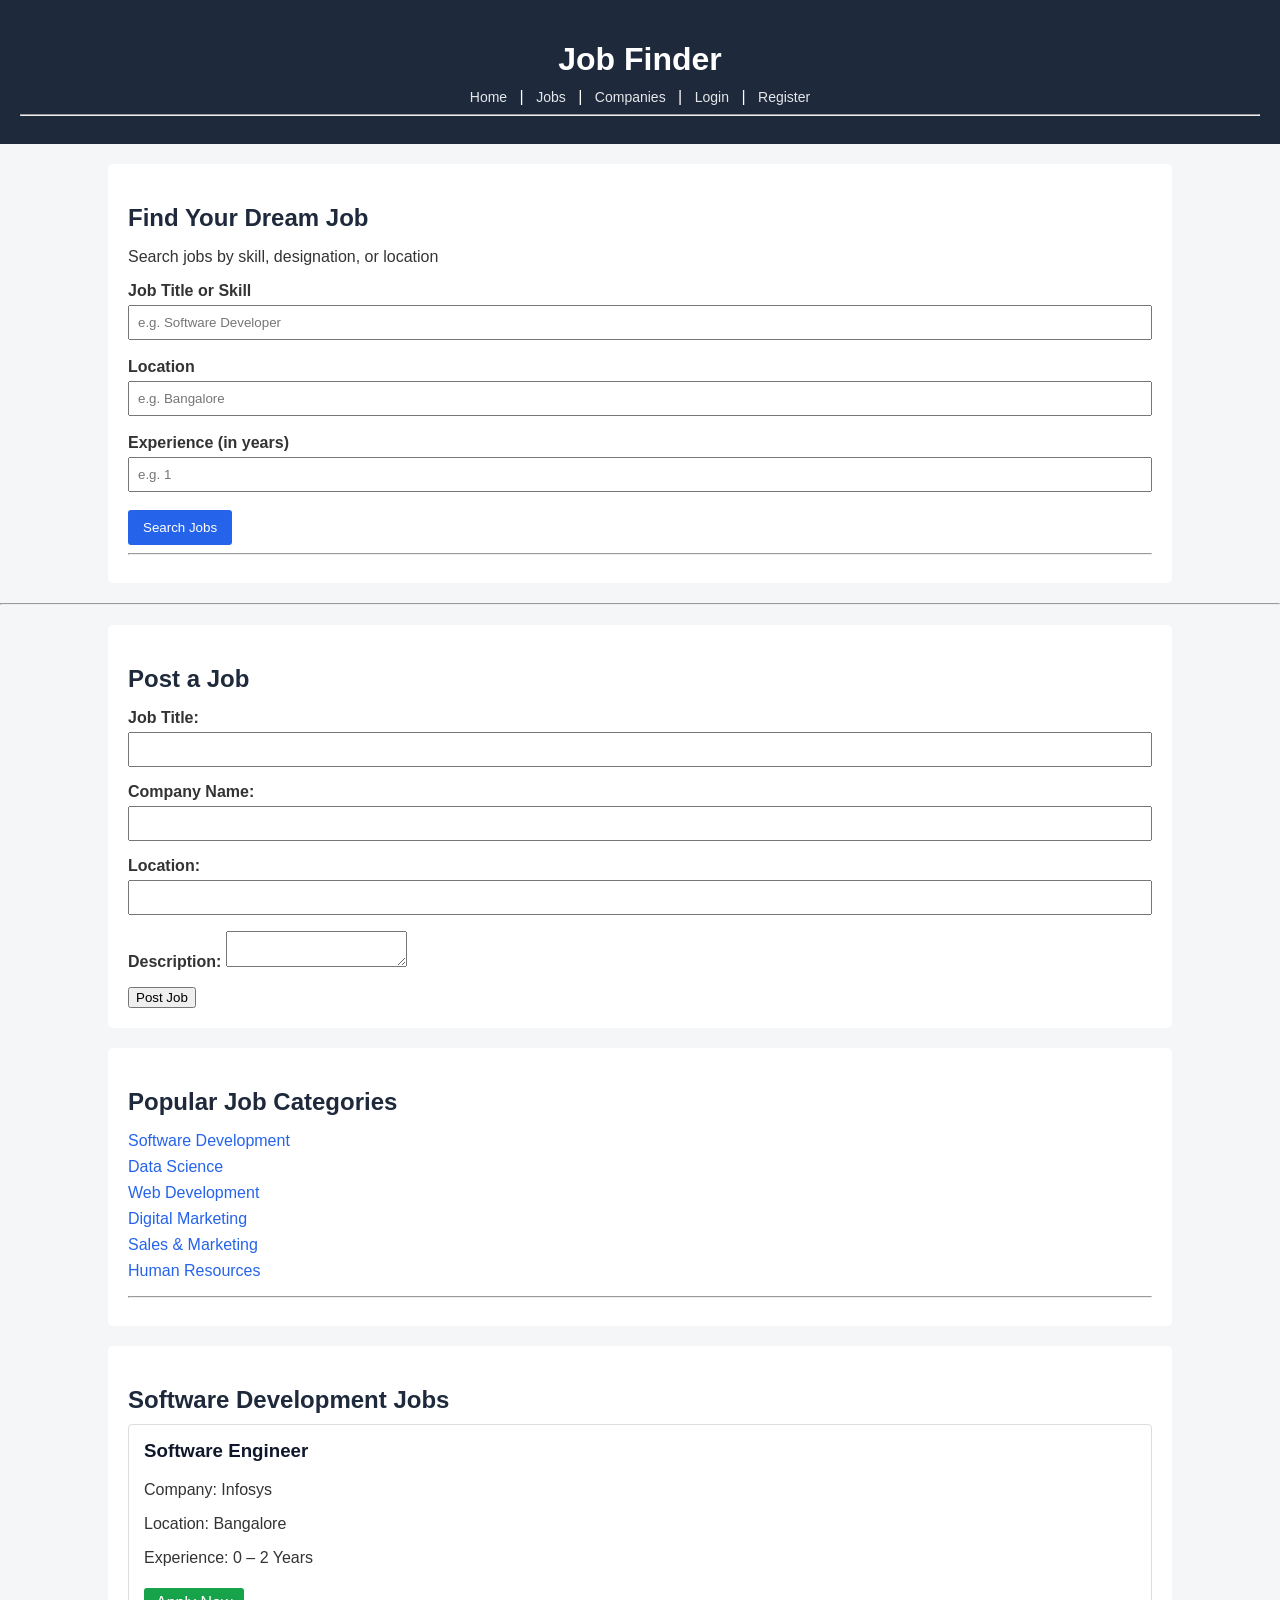
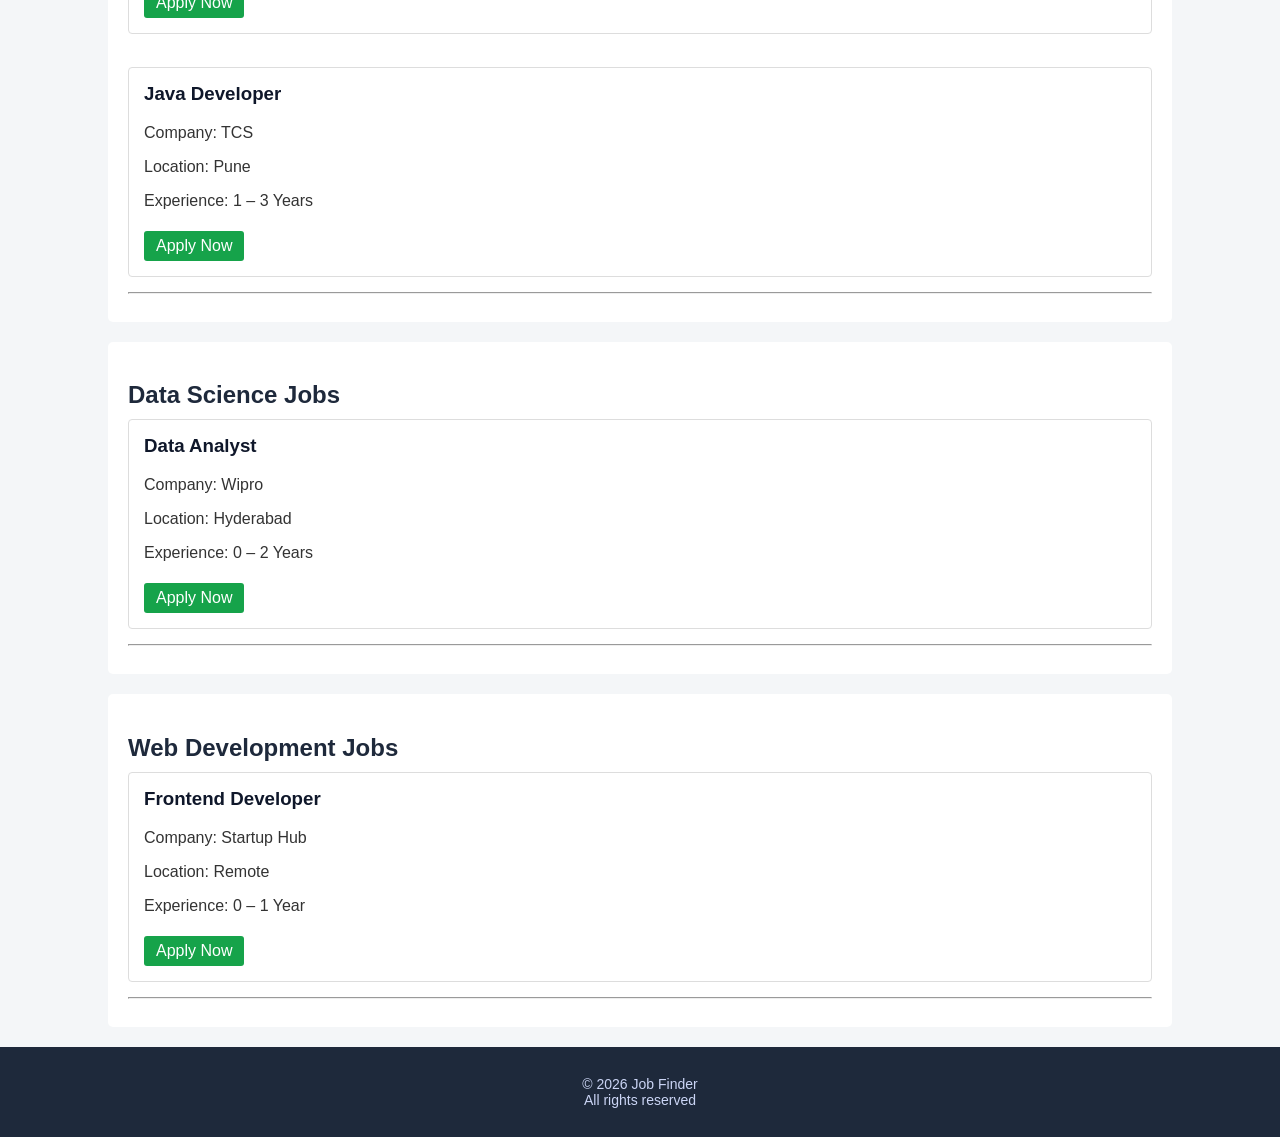
<file: index.html>
<!doctype html>
<html lang="en">
  <head>
    <meta charset="UTF-8" />
    <title>JOB PORTAL</title>
    <link rel="stylesheet" href="style.css">
  </head>
  <body>
    <header>
      <h1>Job Finder</h1>
      <nav>
        <a href="#">Home</a> | <a href="#">Jobs</a> |
        <a href="#">Companies</a> | <a href="#">Login</a> |
        <a href="#">Register</a>
      </nav>
      <hr />
    </header>
    <section>
      <h2>Find Your Dream Job</h2>
      <p>Search jobs by skill, designation, or location</p>

      <form id="searchForm">
        <label>Job Title or Skill</label><br />
        <input type="text" placeholder="e.g. Software Developer" /><br /><br />

        <label>Location</label><br />
        <input type="text" placeholder="e.g. Bangalore" /><br /><br />

        <label>Experience (in years)</label><br />
        <input type="number" placeholder="e.g. 1" /><br /><br />

        <input type="submit" value="Search Jobs" />
      </form>

      <hr />
      <div id="searchResults"></div>

    </section>
    <hr>

    <section id="post-job">
        <h2>Post a Job</h2>

        <form id="jobForm">
            <p>
                <label>Job Title:</label>
                <input type="text" id="jobTitle" required>
            </p>

            <p>
                <label>Company Name:</label>
                <input type="text" id="companyName" required>
            </p>

            <p>
                <label>Location:</label>
                <input type="text" id="jobLocation" required>
            </p>

            <p>
                <label>Description:</label>
                <textarea id="jobDescription" required></textarea>
            </p>

            <button type="submit">Post Job</button>
        </form>

        <div id="jobCardsContainer"></div>
    </section>
    <section>
      <h2>Popular Job Categories</h2>

      <ul>
        <li><a href="#software">Software Development</a></li>
        <li><a href="#data">Data Science</a></li>
        <li><a href="#web">Web Development</a></li>
        <li><a href="#marketing">Digital Marketing</a></li>
        <li><a href="#sales">Sales & Marketing</a></li>
        <li><a href="#hr">Human Resources</a></li>
      </ul>

      <hr />
    </section>
    <section id="software">
      <h2>Software Development Jobs</h2>

      <article>
        <h3>Software Engineer</h3>
        <p>Company: Infosys</p>
        <p>Location: Bangalore</p>
        <p>Experience: 0 – 2 Years</p>
        <a href="#">Apply Now</a>
      </article>

      <br />

      <article>
        <h3>Java Developer</h3>
        <p>Company: TCS</p>
        <p>Location: Pune</p>
        <p>Experience: 1 – 3 Years</p>
        <a href="#">Apply Now</a>
      </article>

      <hr />
    </section>
    <section id="data">
      <h2>Data Science Jobs</h2>

      <article>
        <h3>Data Analyst</h3>
        <p>Company: Wipro</p>
        <p>Location: Hyderabad</p>
        <p>Experience: 0 – 2 Years</p>
        <a href="#">Apply Now</a>
      </article>
      <hr />
    </section>
    <section id="web">
      <h2>Web Development Jobs</h2>
      <article>
        <h3>Frontend Developer</h3>
        <p>Company: Startup Hub</p>
        <p>Location: Remote</p>
        <p>Experience: 0 – 1 Year</p>
        <a href="#">Apply Now</a>
      </article>
      <hr />
    </section>
    <footer>
    <p>
        © 2026 Job Finder<br>
        All rights reserved
    </p>
</footer>
<script src = "script.js"></script>
  </body>
</html>
</file>
<file: style.css>
body {
    margin: 0;
    padding: 0;
    font-family: Arial, Helvetica, sans-serif;
    background-color: #f4f6f8;
    color: #333;
}

header {
    background-color: #1e293b;
    color: white;
    padding: 20px;
    text-align: center;
}

header h1 {
    margin-bottom: 10px;
}

nav a {
    color: #e5e7eb;
    text-decoration: none;
    margin: 0 8px;
    font-size: 14px;
}

nav a:hover {
    color: #38bdf8;
}

section {
    background-color: white;
    margin: 20px auto;
    padding: 20px;
    width: 80%;
    border-radius: 5px;
}

section h2 {
    color: #1e293b;
    margin-bottom: 10px;
}

form {
    margin-top: 15px;
}

label {
    font-weight: bold;
}

input[type="text"],
input[type="number"] {
    width: 100%;
    padding: 8px;
    margin-top: 5px;
    box-sizing: border-box;
}

input[type="submit"] {
    background-color: #2563eb;
    color: white;
    border: none;
    padding: 10px 15px;
    cursor: pointer;
    border-radius: 3px;
}

input[type="submit"]:hover {
    background-color: #1d4ed8;
}

ul {
    list-style-type: none;
    padding-left: 0;
}

ul li {
    margin: 8px 0;
}

ul li a {
    text-decoration: none;
    color: #2563eb;
}

ul li a:hover {
    text-decoration: underline;
}

article {
    border: 1px solid #ddd;
    padding: 15px;
    border-radius: 4px;
    margin-bottom: 15px;
}

article h3 {
    margin-top: 0;
    color: #0f172a;
}

article a {
    text-decoration: none;
    color: white;
    background-color: #16a34a;
    padding: 6px 12px;
    border-radius: 3px;
    display: inline-block;
    margin-top: 5px;
}

article a:hover {
    background-color: #15803d;
}

footer {
    background-color: #1e293b;
    color: #cbd5f5;
    text-align: center;
    padding: 15px;
    font-size: 14px;
}
</file>
